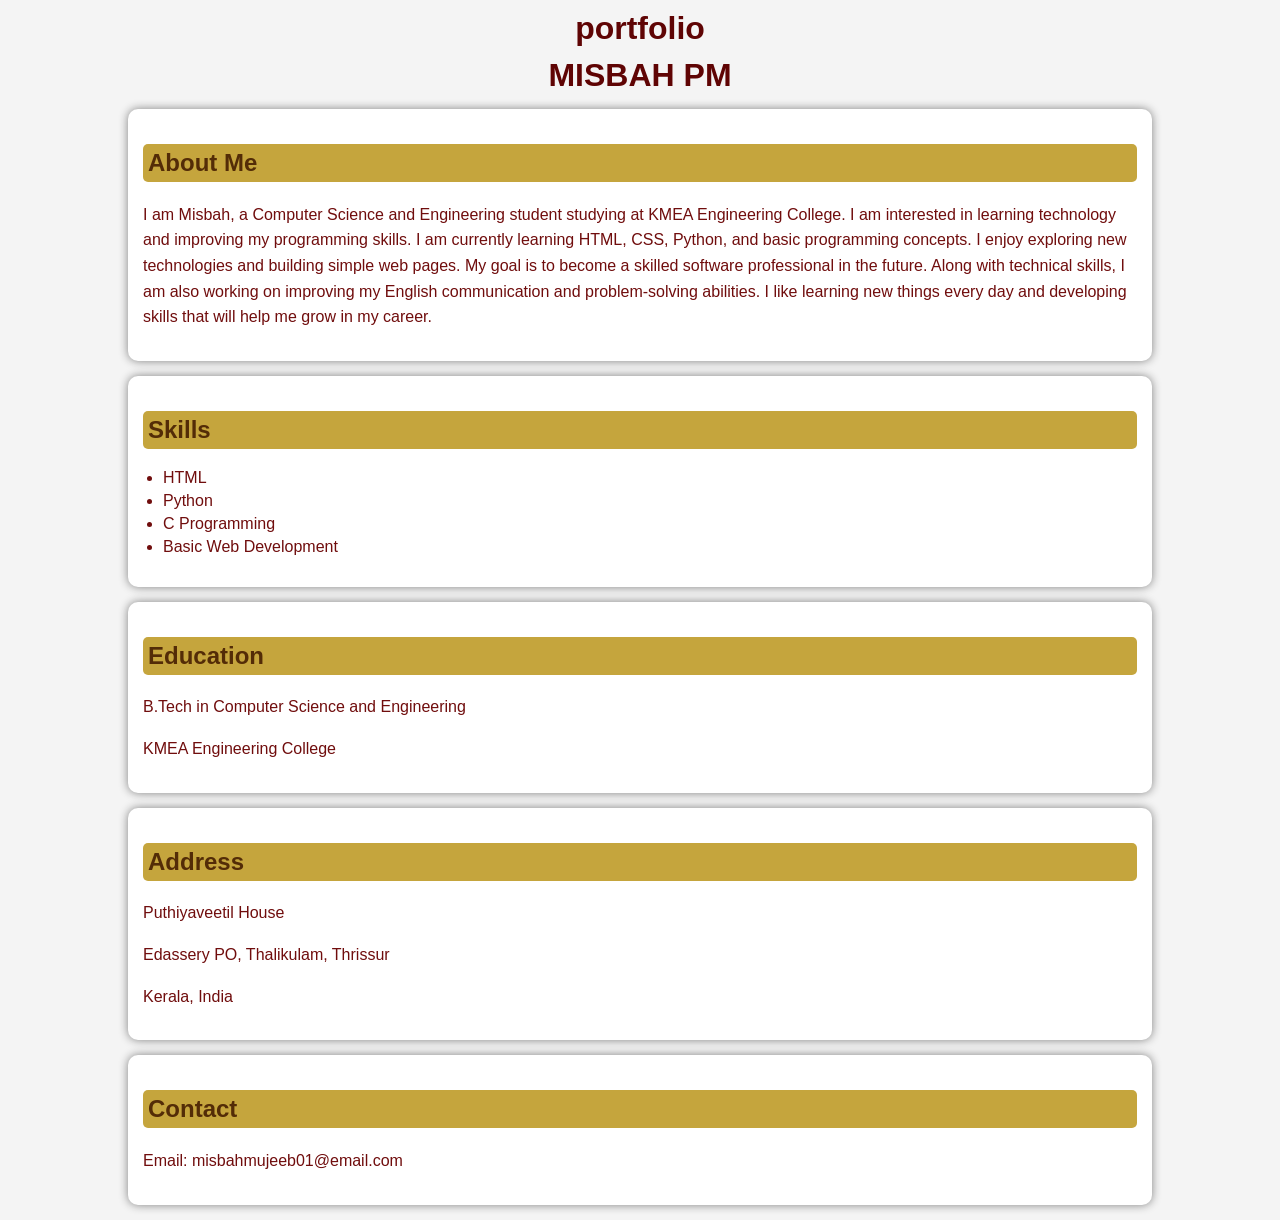
<file: index.html>
<!DOCTYPE html>
<html>
<head>
    <title>My Profile</title>
    <link rel="stylesheet" href="style.css">
</head>

<body>

<h1>portfolio</h1>
<h1>MISBAH PM</h1>

<section>
<div>
<h2>About Me</h2>
<p>
I am Misbah, a Computer Science and Engineering student studying at KMEA Engineering College. 
I am interested in learning technology and improving my programming skills. 
I am currently learning HTML, CSS, Python, and basic programming concepts.

I enjoy exploring new technologies and building simple web pages. 
My goal is to become a skilled software professional in the future. 
Along with technical skills, I am also working on improving my English communication 
and problem-solving abilities.

I like learning new things every day and developing skills that will help me grow in my career.
</p>
</div>
</section>

<section>
<div>
<h2>Skills</h2>
<ul>
<li>HTML</li>
<li>Python</li>
<li>C Programming</li>
<li>Basic Web Development</li>
</ul>
</div>
</section>

<section>
<div>
<h2>Education</h2>
<p>B.Tech in Computer Science and Engineering</p>
<p>KMEA Engineering College</p>
</div>
</section>

<section>
<div>
<h2>Address</h2>
<p>Puthiyaveetil House</p>
<p>Edassery PO, Thalikulam, Thrissur</p>
<p>Kerala, India</p>
</div>
</section>

<section>
<div>
<h2>Contact</h2>
<p>Email: misbahmujeeb01@email.com</p>
</div>
</section>

</body>
</html>
</file>
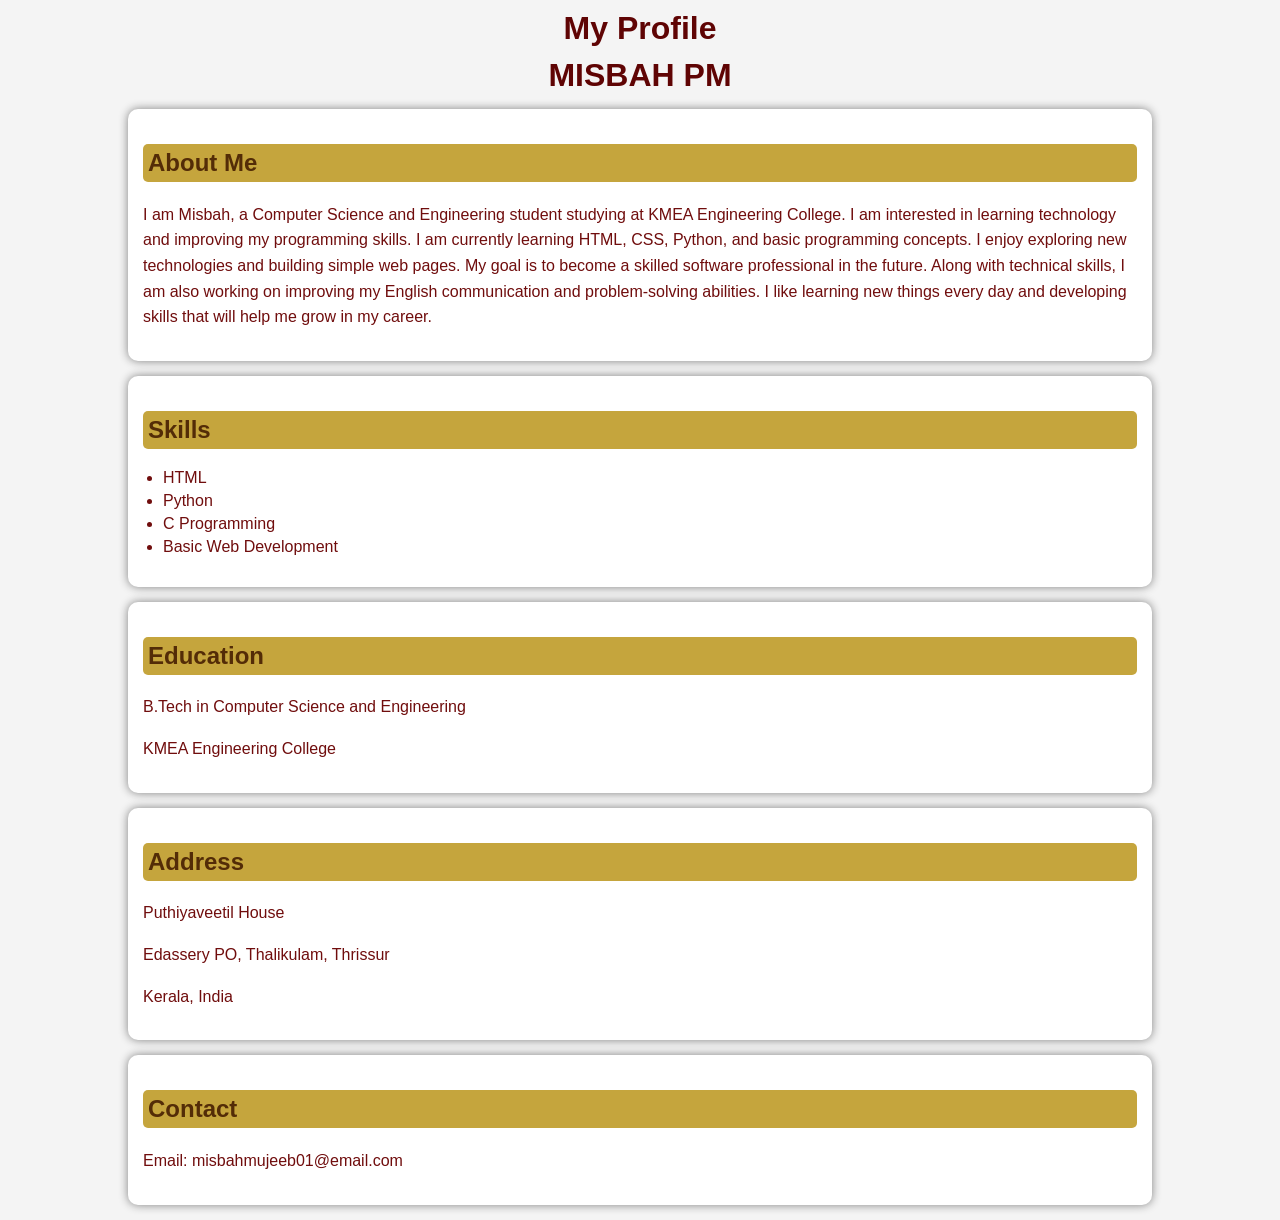
<file: misbah/index.html>
<!DOCTYPE html>
<html>
<head>
    <title>My Profile</title>
    <link rel="stylesheet" href="style.css">
</head>

<body>

<h1>My Profile</h1>
<h1>MISBAH PM</h1>

<section>
<div>
<h2>About Me</h2>
<p>
I am Misbah, a Computer Science and Engineering student studying at KMEA Engineering College. 
I am interested in learning technology and improving my programming skills. 
I am currently learning HTML, CSS, Python, and basic programming concepts.

I enjoy exploring new technologies and building simple web pages. 
My goal is to become a skilled software professional in the future. 
Along with technical skills, I am also working on improving my English communication 
and problem-solving abilities.

I like learning new things every day and developing skills that will help me grow in my career.
</p>
</div>
</section>

<section>
<div>
<h2>Skills</h2>
<ul>
<li>HTML</li>
<li>Python</li>
<li>C Programming</li>
<li>Basic Web Development</li>
</ul>
</div>
</section>

<section>
<div>
<h2>Education</h2>
<p>B.Tech in Computer Science and Engineering</p>
<p>KMEA Engineering College</p>
</div>
</section>

<section>
<div>
<h2>Address</h2>
<p>Puthiyaveetil House</p>
<p>Edassery PO, Thalikulam, Thrissur</p>
<p>Kerala, India</p>
</div>
</section>

<section>
<div>
<h2>Contact</h2>
<p>Email: misbahmujeeb01@email.com</p>
</div>
</section>

</body>
</html>
</file>
<file: style.css>
body {
    font-family: Arial, sans-serif;
    background-color: #f4f4f4;
    margin: 0;
    padding: 0;
}

h1 {
    text-align: center;
    color: rgb(95, 4, 4);
    margin: 10px;
}

h2 {
    color: rgb(83, 44, 7);
    background-color: rgb(197, 165, 61);
    padding: 5px;
    border-radius: 5px;
}

section {
    width: 80%;
    margin: 15px auto;
}

div {
    background-color: white;
    padding: 15px;
    border-radius: 10px;
    box-shadow: 0px 0px 10px gray;
}

p {
    color: rgb(112, 13, 13);
    line-height: 1.6;
}

li {
    color: rgb(112, 13, 13);
    margin: 5px 0;
}

ul {
    padding-left: 20px;
}
</file>
<file: misbah/style.css>
body {
    font-family: Arial, sans-serif;
    background-color: #f4f4f4;
    margin: 0;
    padding: 0;
}

h1 {
    text-align: center;
    color: rgb(95, 4, 4);
    margin: 10px;
}

h2 {
    color: rgb(83, 44, 7);
    background-color: rgb(197, 165, 61);
    padding: 5px;
    border-radius: 5px;
}

section {
    width: 80%;
    margin: 15px auto;
}

div {
    background-color: white;
    padding: 15px;
    border-radius: 10px;
    box-shadow: 0px 0px 10px gray;
}

p {
    color: rgb(112, 13, 13);
    line-height: 1.6;
}

li {
    color: rgb(112, 13, 13);
    margin: 5px 0;
}

ul {
    padding-left: 20px;
}
</file>
